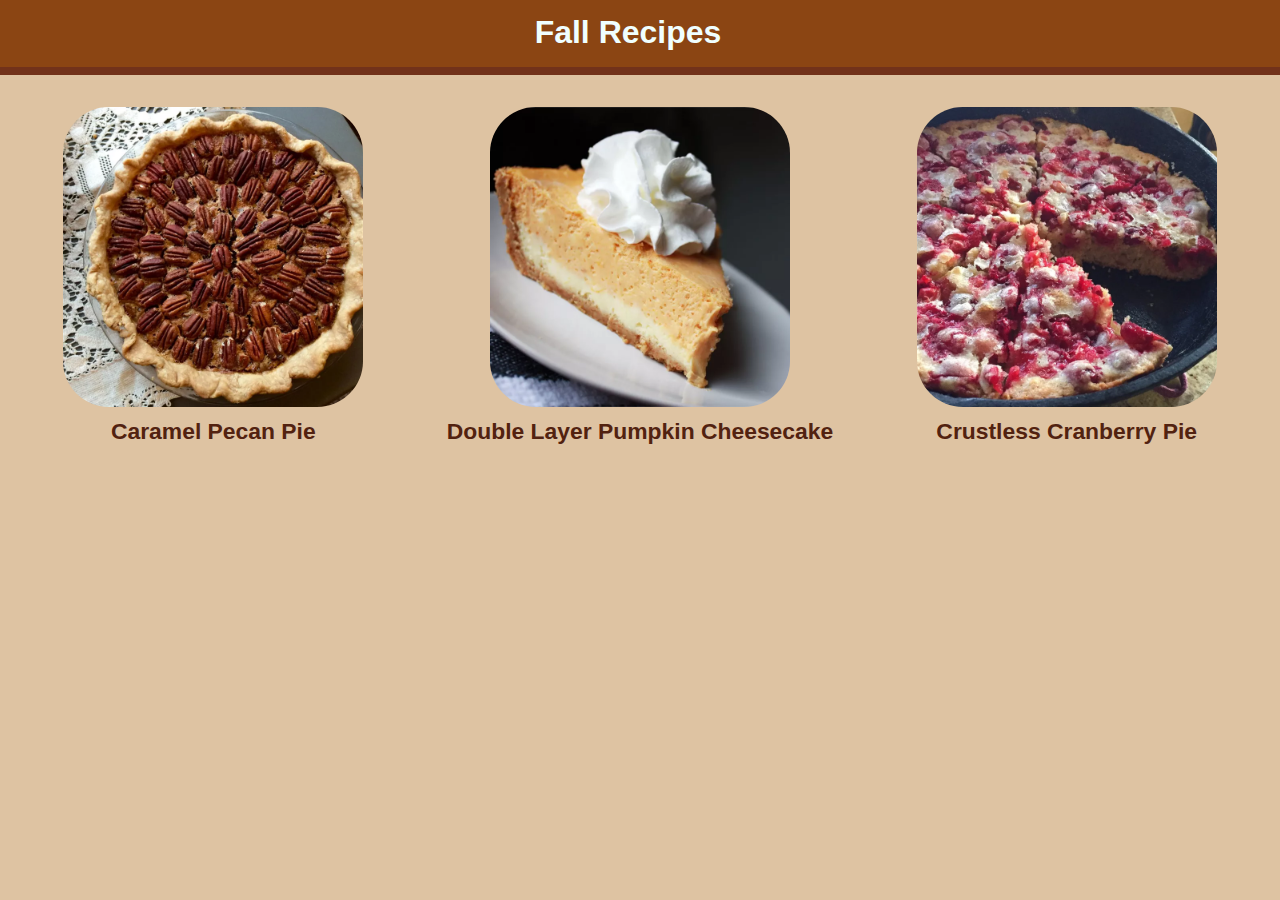
<file: index.html>
<!DOCTYPE html>
<html lang="en">
<head>
    <meta charset="UTF-8">
    <meta name="viewport" content="width=device-width, initial-scale=1.0">
    <title>Odin Recipes Project</title>
    <link rel="stylesheet" href="styles.css">
</head>
<body>
    <h1>Fall Recipes</h1>
    <nav>
        <ul class="nav-list">
            <li><a href="recipes/caramel-pecan-pie.html"><img src="resources/caramel-pecan-pie/caramel-pecan-pie.jpg"><p>Caramel Pecan Pie</p></a></li>
            <li><a href="recipes/double-layer-pumpkin-cheesecake.html"><img src="resources/double-layer-pumpkin-cheesecake/double-layer-pumpkin-cheesecake.jpg"><p>Double Layer Pumpkin Cheesecake</p></a></li>
            <li><a href="recipes/crustless-cranberry-pie.html"><img src="resources/crustless-cranberry-pie/crustless-cranberry-pie.jpg"><p>Crustless Cranberry Pie</p></a></li>
        </ul>
    </nav>
</body>
</html>
</file>
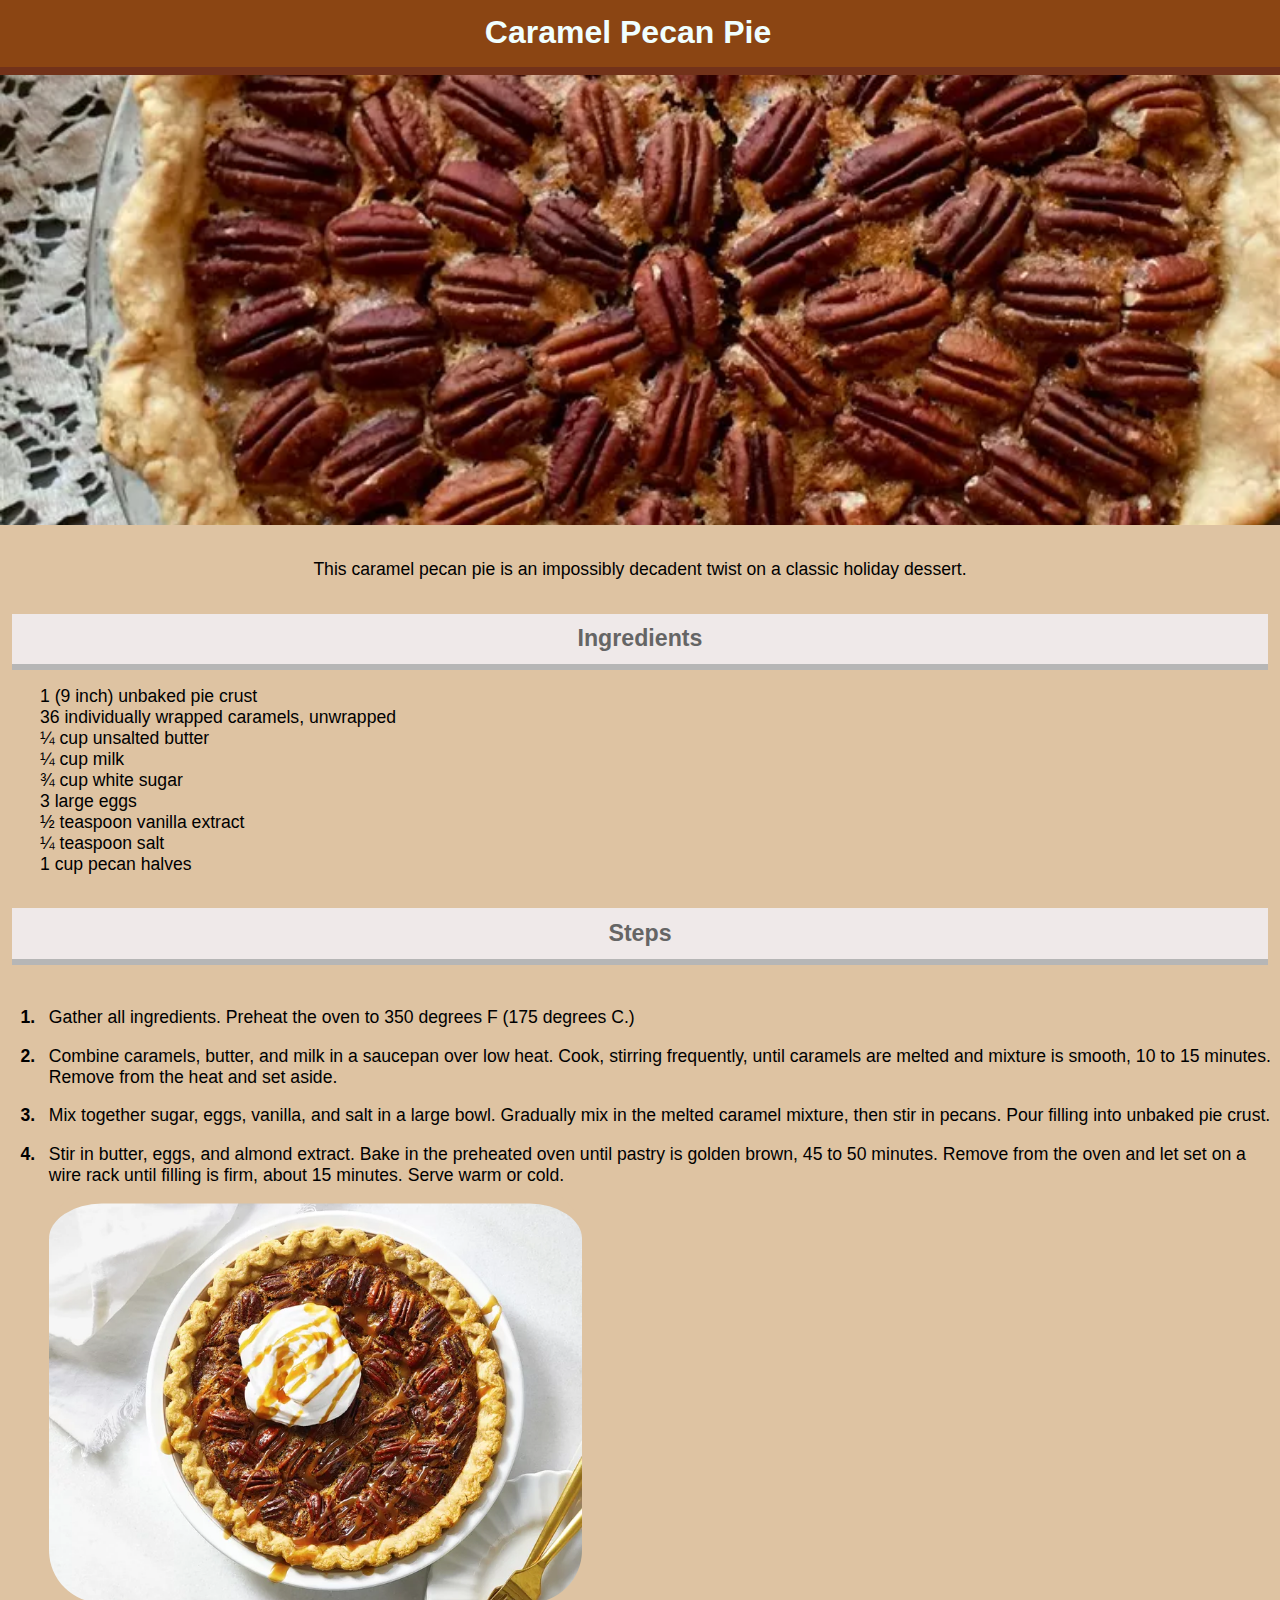
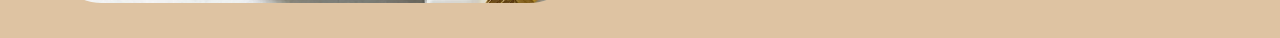
<file: recipes/caramel-pecan-pie.html>
<!DOCTYPE html>
<html lang="en">
<head>
    <meta charset="UTF-8">
    <meta name="viewport" content="width=device-width, initial-scale=1.0">
    <link rel="stylesheet" href="../styles.css">
    <title>Caramel Pecan Pie</title>
</head>
<body>
    <h1>Caramel Pecan Pie</h1>
    <nav class="page-nav">
        <img src="../resources/caramel-pecan-pie/caramel-pecan-pie.jpg" class="full-width">
        <p>This caramel pecan pie is an impossibly decadent twist on a classic holiday dessert.</p>
        <h2>Ingredients</h2>
            <ul>
                <li>1 (9 inch) unbaked pie crust</li>
                <li>36 individually wrapped caramels, unwrapped</li>
                <li>¼ cup unsalted butter</li>
                <li>¼ cup milk</a></li>
                <li>¾ cup white sugar</li>
                <li>3 large eggs</li>
                <li>½ teaspoon vanilla extract</li>
                <li>¼ teaspoon salt</li>
                <li>1 cup pecan halves</li>
            </ul>
        <h2>Steps</h2>
            <ol>
                <li>Gather all ingredients. Preheat the oven to 350 degrees F (175 degrees C.)</li>
                <li>Combine caramels, butter, and milk in a saucepan over low heat. Cook, stirring frequently, until caramels are melted and mixture is smooth, 10 to 15 minutes. Remove from the heat and set aside.</li>
                <li>Mix together sugar, eggs, vanilla, and salt in a large bowl. Gradually mix in the melted caramel mixture, then stir in pecans. Pour filling into unbaked pie crust.</li>
                <li>Stir in butter, eggs, and almond extract. Bake in the preheated oven until pastry is golden brown, 45 to 50 minutes. Remove from the oven and let set on a wire rack until filling is firm, about 15 minutes. Serve warm or cold.
                    <br />
                    <img src="../resources/caramel-pecan-pie/caramel-step-1.jpg">
                </li>
            </ol>
    </nav>
</body>
</html>
</file>
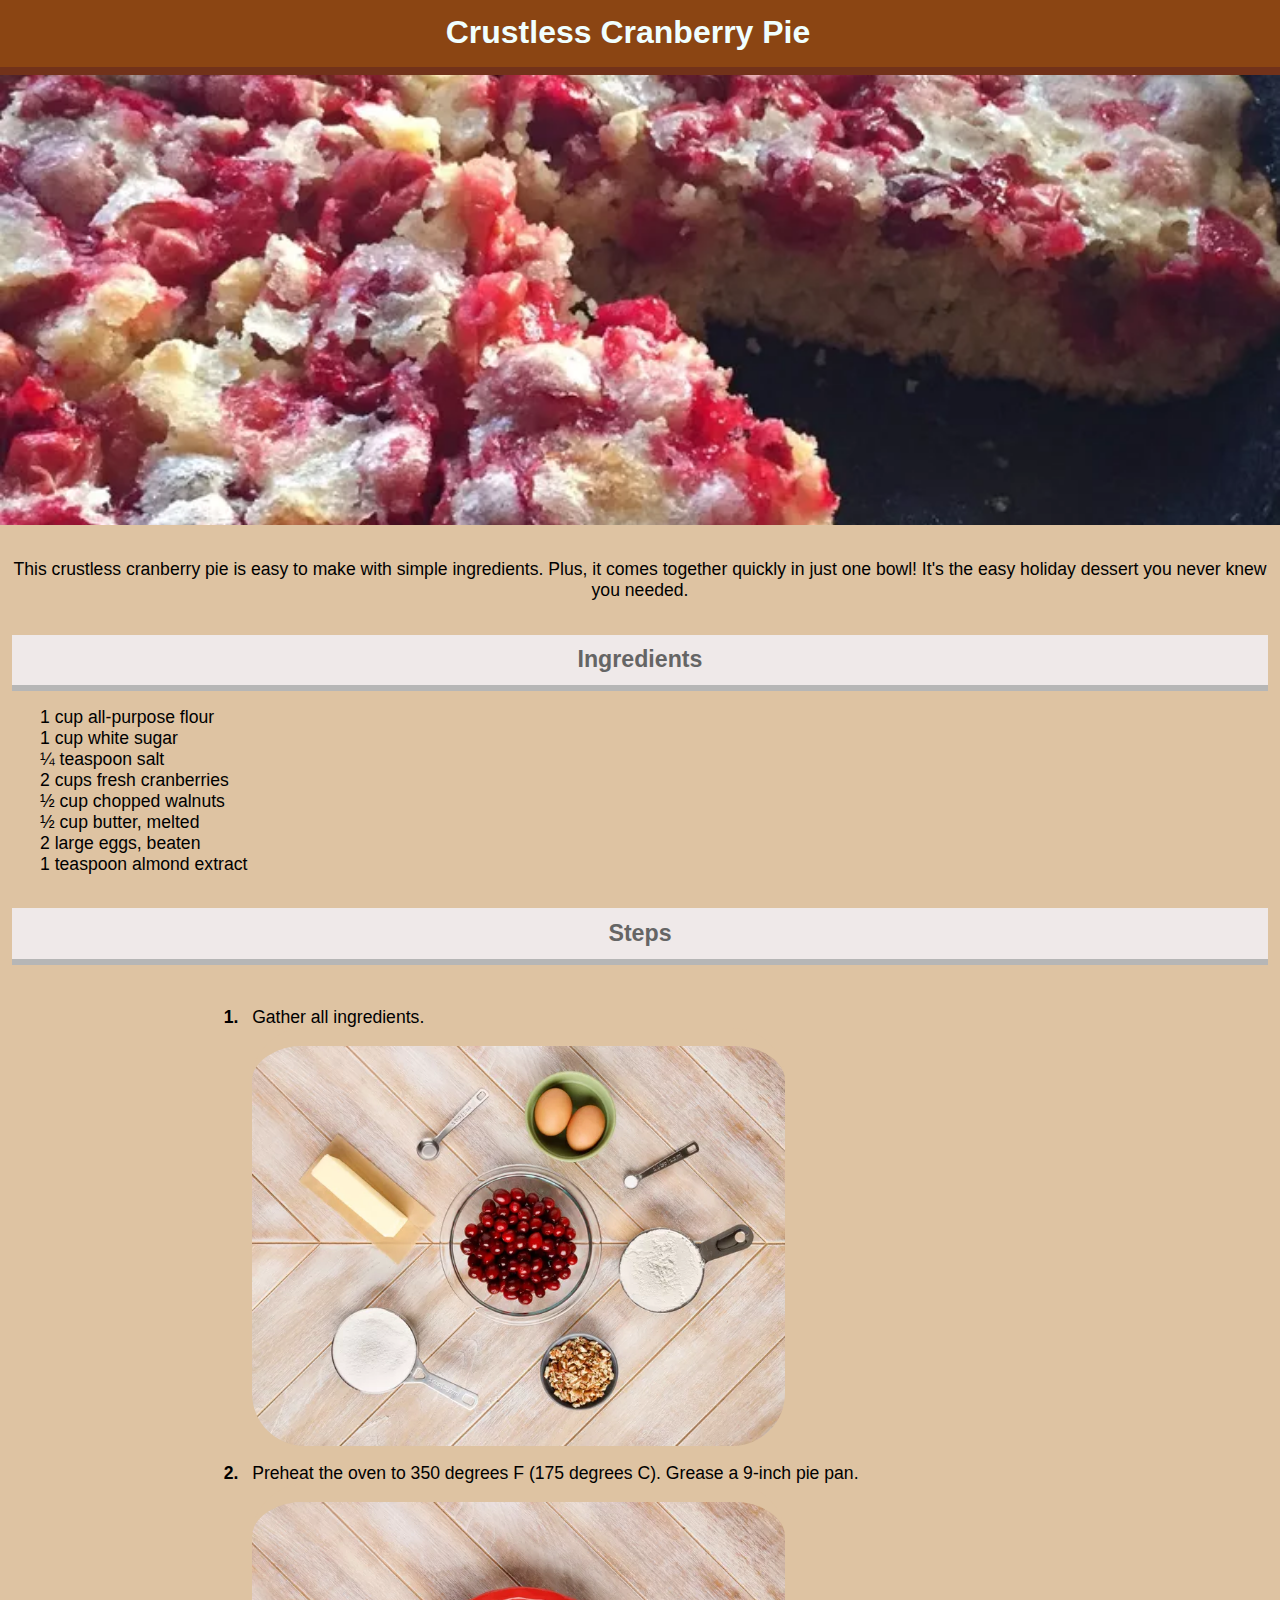
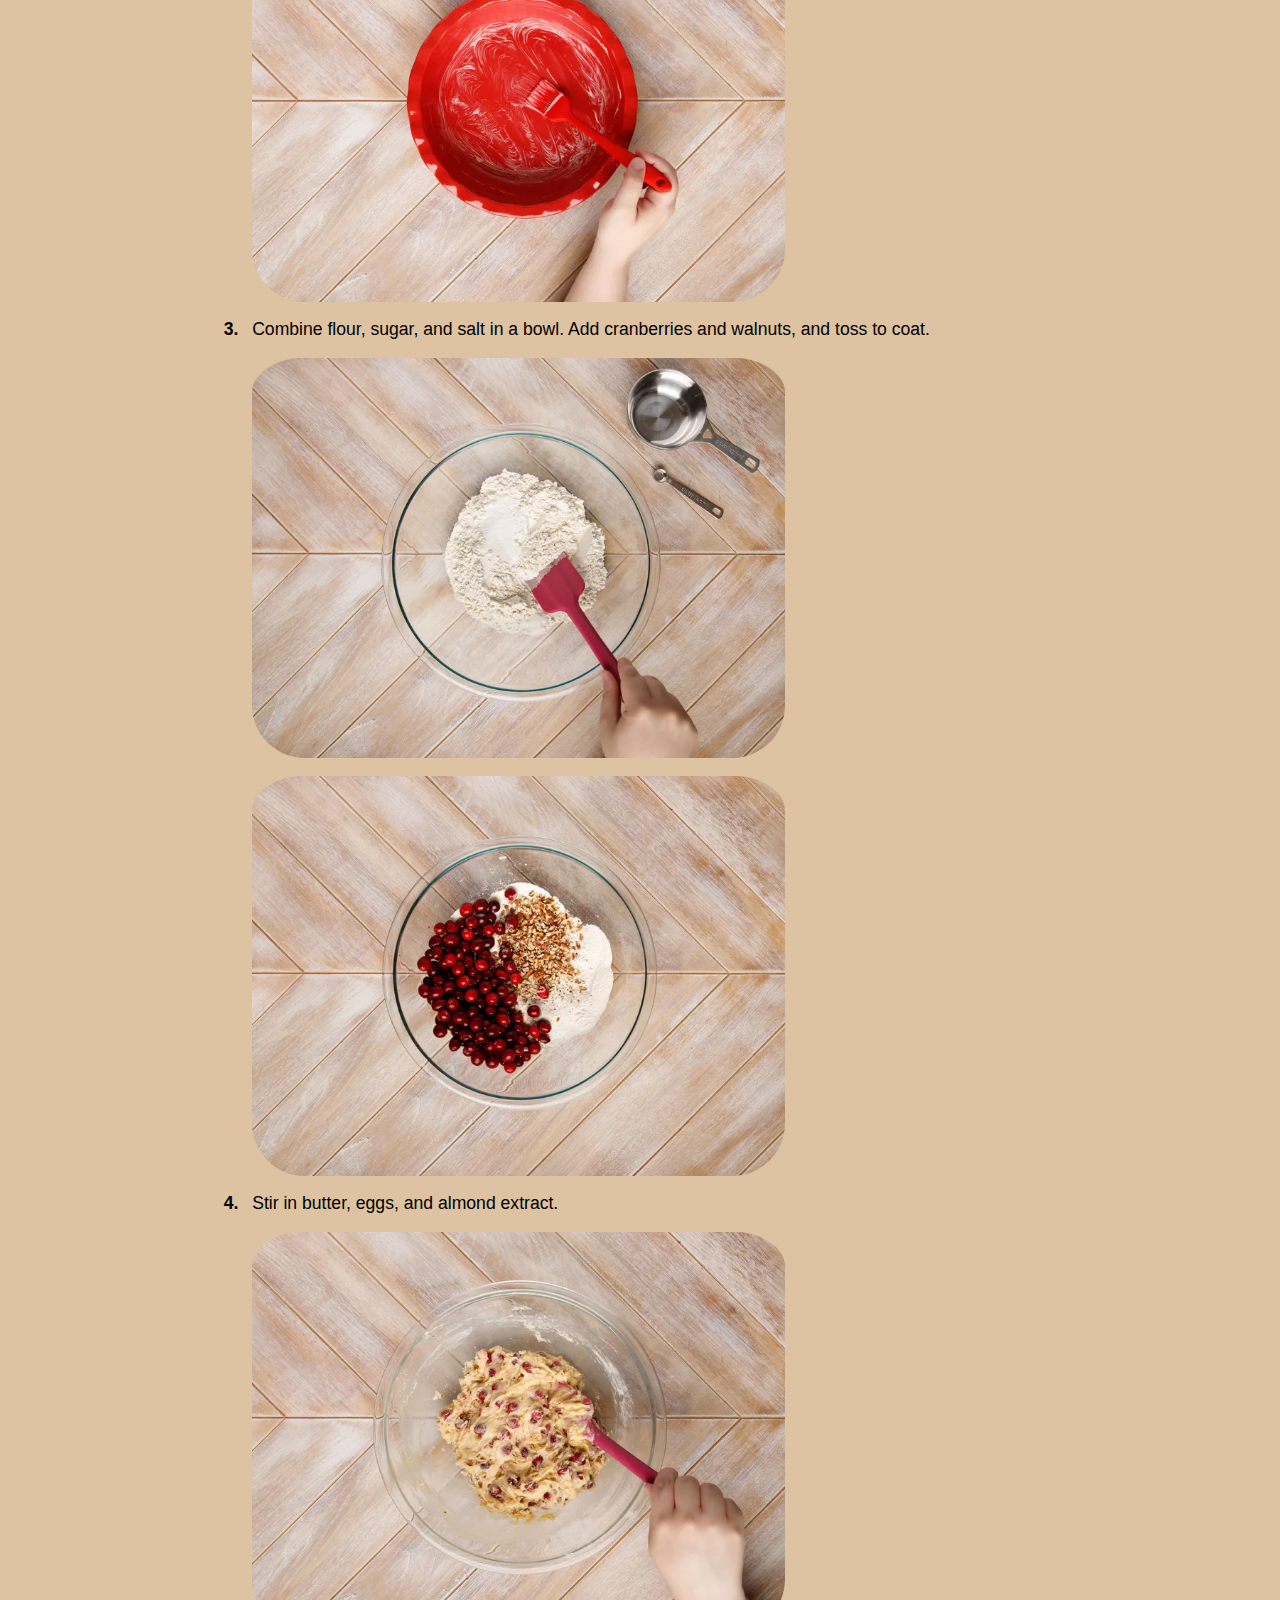
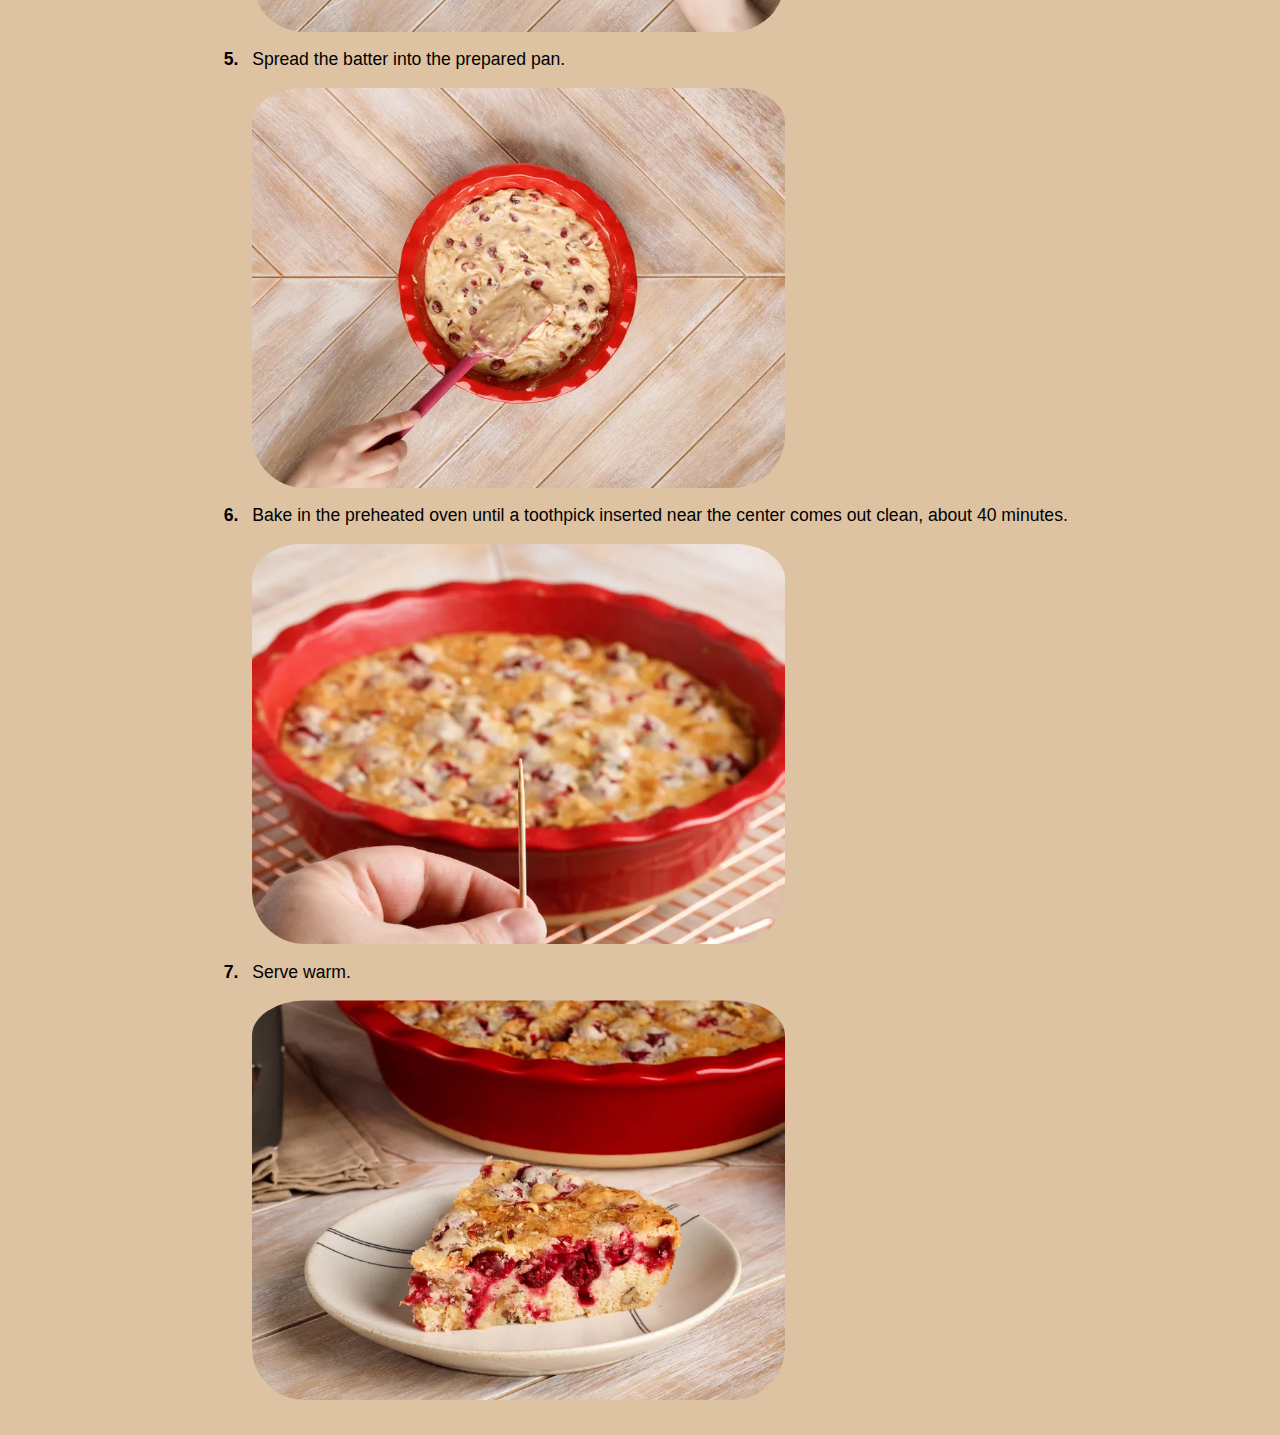
<file: recipes/crustless-cranberry-pie.html>
<!DOCTYPE html>
<html lang="en">
<head>
    <meta charset="UTF-8">
    <meta name="viewport" content="width=device-width, initial-scale=1.0">
    <link rel="stylesheet" href="../styles.css">
    <title>Crustless Cranberry Pie</title>
</head>
<body>
    <h1>Crustless Cranberry Pie</h1>
    <nav class="page-nav">
    <img src="../resources/crustless-cranberry-pie/crustless-cranberry-pie.jpg" class="full-width">
    <p>This crustless cranberry pie is easy to make with simple ingredients. Plus, it comes together quickly in just one bowl! It's the easy holiday dessert you never knew you needed.</p>
    <h2>Ingredients</h2>
        <ul>
            <li>1 cup all-purpose flour</li>
            <li>1 cup white sugar</li>
            <li>¼ teaspoon salt</li>
            <li>2 cups fresh cranberries</a></li>
            <li>½ cup chopped walnuts</li>
            <li>½ cup butter, melted</li>
            <li>2 large eggs, beaten</li>
            <li>1 teaspoon almond extract</li>
        </ul>
    <h2>Steps</h2>
        <ol>
            <li>Gather all ingredients.
                <img src="../resources/crustless-cranberry-pie/crustless-step-1.jpg">
            </li>
            <li>Preheat the oven to 350 degrees F (175 degrees C). Grease a 9-inch pie pan.
                <img src="../resources/crustless-cranberry-pie/crustless-step-2.jpg">
            </li>
            <li>Combine flour, sugar, and salt in a bowl. Add cranberries and walnuts, and toss to coat.
                <img src="../resources/crustless-cranberry-pie/crustless-step-3-1.jpg">
                <img src="../resources/crustless-cranberry-pie/crustless-step-3-2.jpg">
            </li>
            <li>Stir in butter, eggs, and almond extract.
                <img src="../resources/crustless-cranberry-pie/crustless-step-4.jpg">
            </li>
            <li>Spread the batter into the prepared pan.
                <img src="../resources/crustless-cranberry-pie/crustless-step-5.jpg">
            </li>
            <li>Bake in the preheated oven until a toothpick inserted near the center comes out clean, about 40 minutes.
                <img src="../resources/crustless-cranberry-pie/crustless-step-6.jpg">
            </li>
            <li>Serve warm. <br />
                <img src="../resources/crustless-cranberry-pie/crustless-step-7.jpg">
            </li>
        </ol>
        </nav>
</body>
</html>
</file>
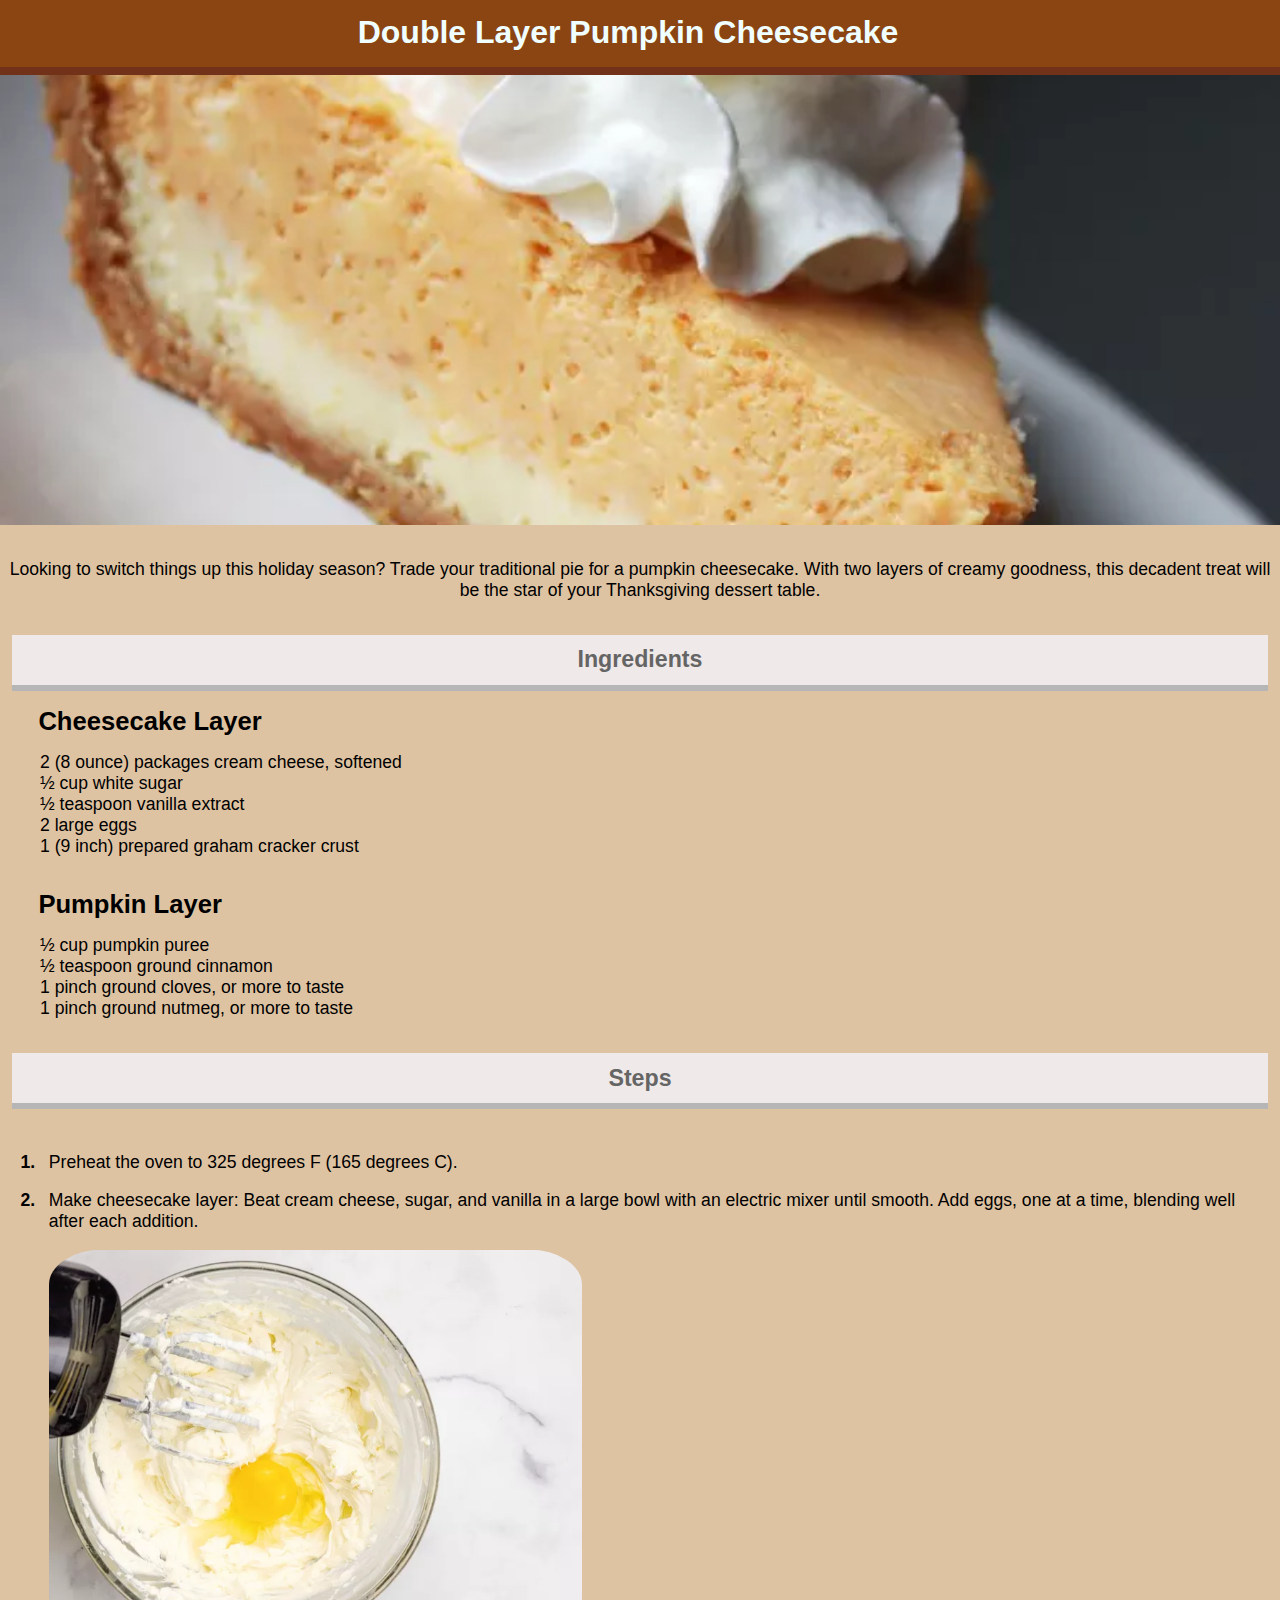
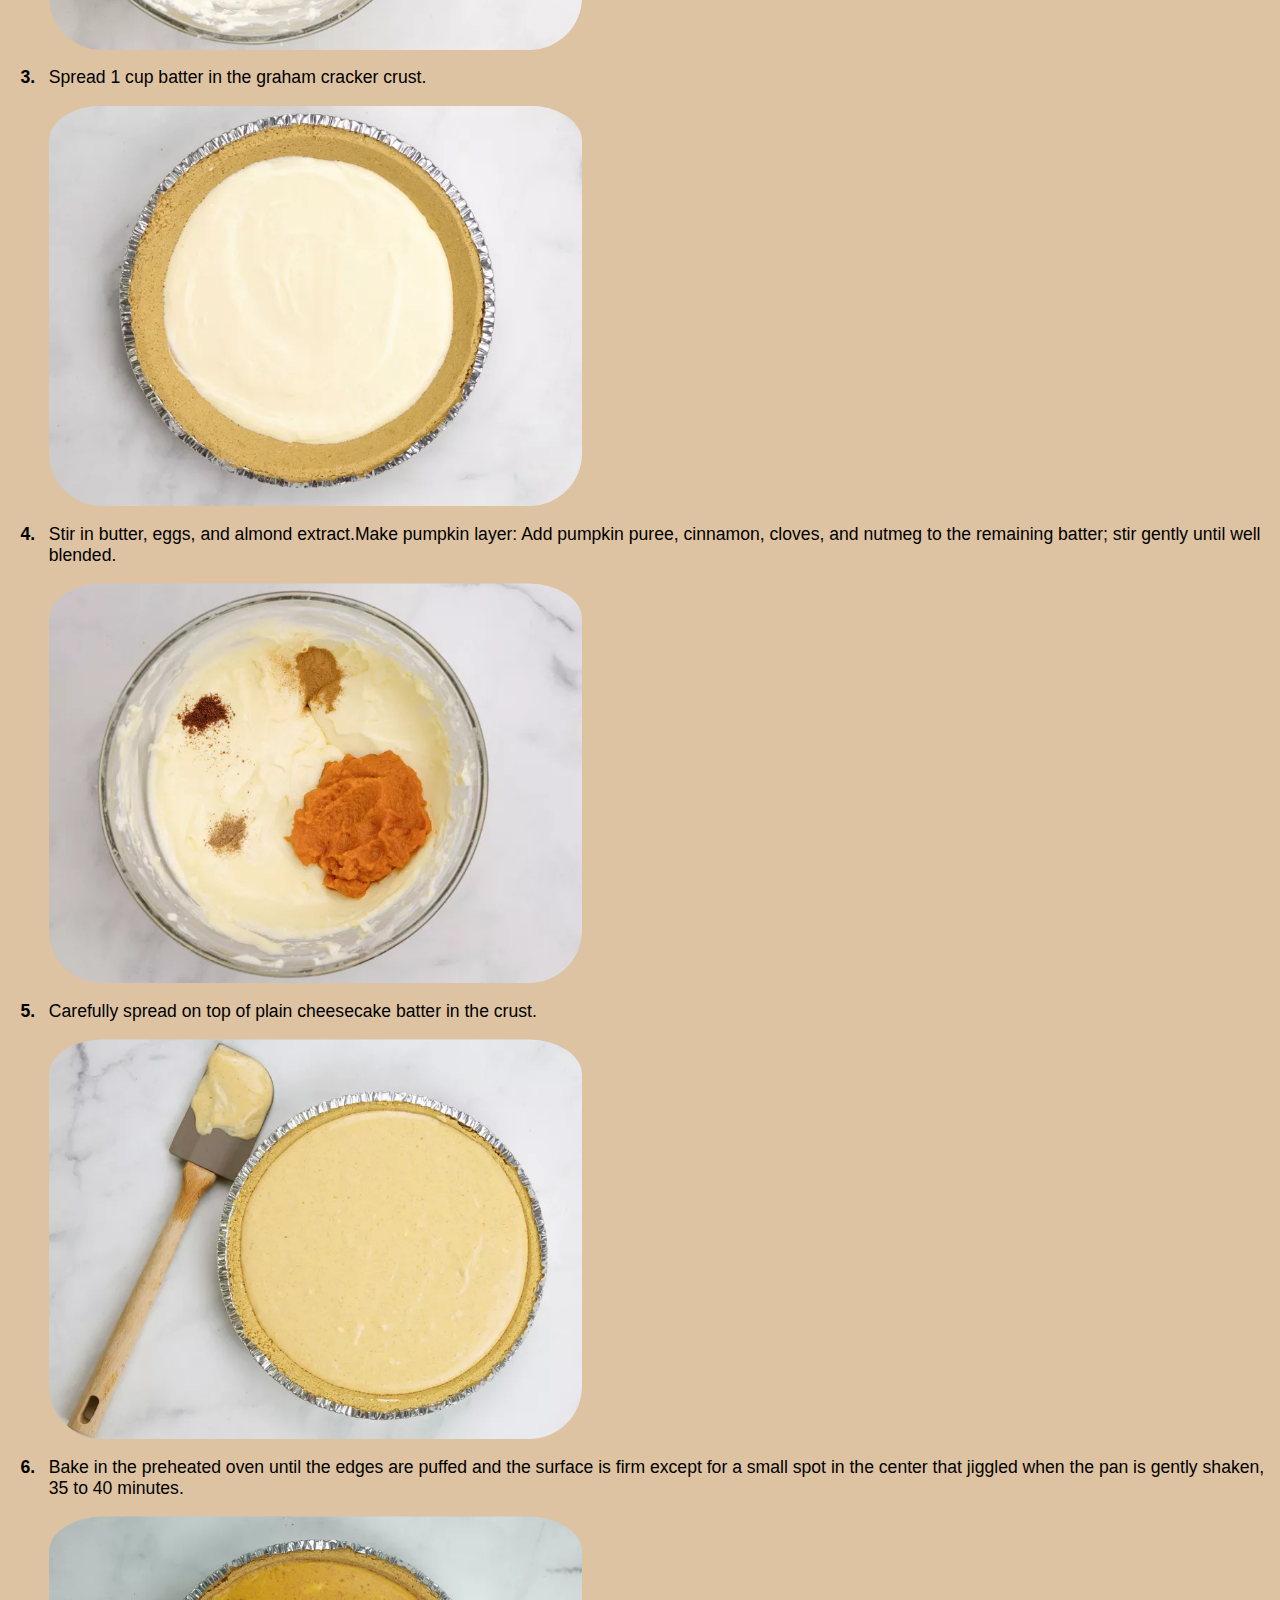
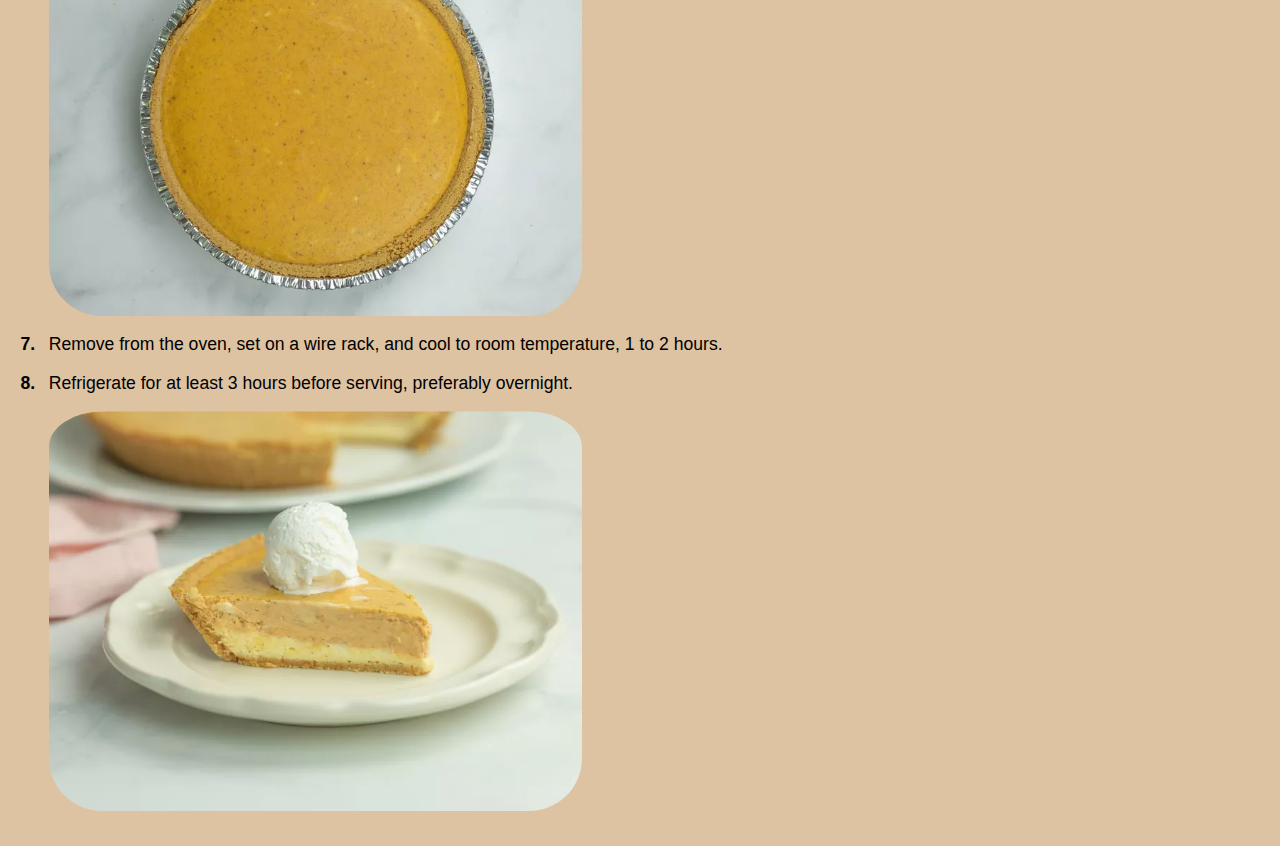
<file: recipes/double-layer-pumpkin-cheesecake.html>
<!DOCTYPE html>
<html lang="en">
<head>
    <meta charset="UTF-8">
    <meta name="viewport" content="width=device-width, initial-scale=1.0">
    <link rel="stylesheet" href="../styles.css">
    <title>Double Layer Pumpkin Cheesecake</title>
</head>
<body>
    <h1>Double Layer Pumpkin Cheesecake</h1>
    <nav class="page-nav">
    <img src="../resources/double-layer-pumpkin-cheesecake/double-layer-pumpkin-cheesecake.jpg" class="full-width">
    <p>Looking to switch things up this holiday season? Trade your traditional pie for a pumpkin cheesecake. With two layers of creamy goodness, this decadent treat will be the star of your Thanksgiving dessert table.</p>
    <h2>Ingredients</h2>
    <h3>Cheesecake Layer</h3>
        <ul>
            <li>2 (8 ounce) packages cream cheese, softened</li>
            <li>½ cup white sugar</li>
            <li>½ teaspoon vanilla extract</li>
            <li>2 large eggs</a></li>
            <li>1 (9 inch) prepared graham cracker crust</li>
        </ul>
    <h3>Pumpkin Layer</h3>
        <ul>
            <li>½ cup pumpkin puree</li>
            <li>½ teaspoon ground cinnamon</li>
            <li>1 pinch ground cloves, or more to taste</li>
            <li>1 pinch ground nutmeg, or more to taste</li>
        </ul>
    <h2>Steps</h2>
        <ol>
            <li>Preheat the oven to 325 degrees F (165 degrees C).</li>
            <li>Make cheesecake layer: Beat cream cheese, sugar, and vanilla in a large bowl with an electric mixer until smooth. Add eggs, one at a time, blending well after each addition.
                <img src="../resources/double-layer-pumpkin-cheesecake/double-step-2.jpg">
            </li>
            <li>Spread 1 cup batter in the graham cracker crust.
                <img src="../resources/double-layer-pumpkin-cheesecake/double-step-3.jpg">
            </li>
            <li>Stir in butter, eggs, and almond extract.Make pumpkin layer: Add pumpkin puree, cinnamon, cloves, and nutmeg to the remaining batter; stir gently until well blended.
                <img src="../resources/double-layer-pumpkin-cheesecake/double-step-4.jpg">
            </li>
            <li>Carefully spread on top of plain cheesecake batter in the crust.
                <img src="../resources/double-layer-pumpkin-cheesecake/double-step-5.jpg">
            </li>
            <li>Bake in the preheated oven until the edges are puffed and the surface is firm except for a small spot in the center that jiggled when the pan is gently shaken, 35 to 40 minutes.
                <img src="../resources/double-layer-pumpkin-cheesecake/double-step-6.jpg">
            </li>
            <li>Remove from the oven, set on a wire rack, and cool to room temperature, 1 to 2 hours.</li>
            <li>Refrigerate for at least 3 hours before serving, preferably overnight.
                <img src="../resources/double-layer-pumpkin-cheesecake/double-step-8.jpg">
            </li>
        </ol>
    </nav>
</body>
</html>
</file>
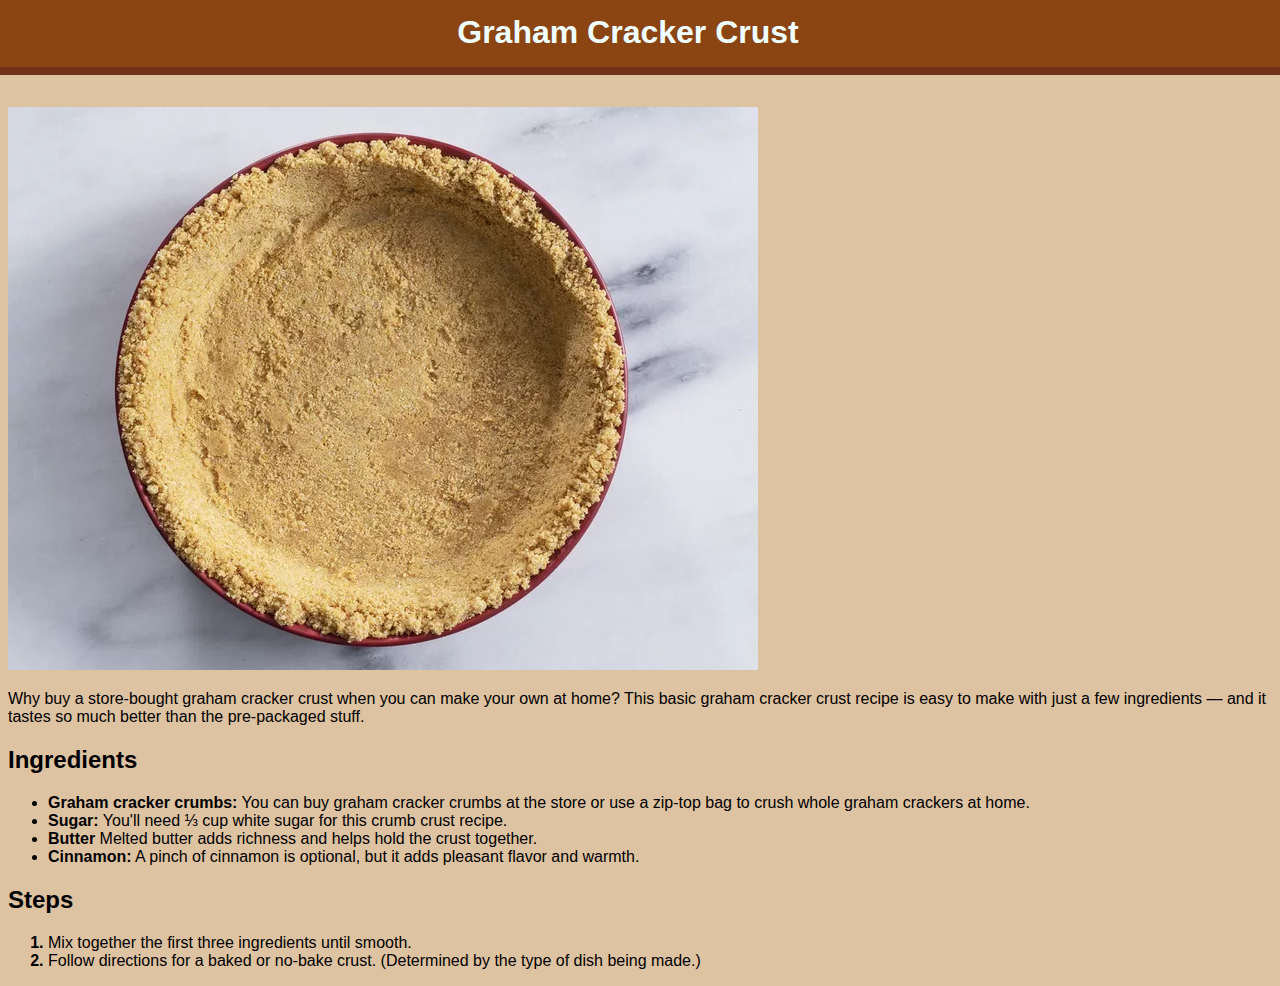
<file: recipes/graham-cracker-crust.html>
<!DOCTYPE html>
<html lang="en">
<head>
    <meta charset="UTF-8">
    <meta name="viewport" content="width=device-width, initial-scale=1.0">
    <link rel="stylesheet" href="../styles.css">
    <title>Graham Cracker Crust</title>
</head>
<body>
    <h1>Graham Cracker Crust</h1>
    <img src="../resources/graham-cracker-crust.jpg">
    <p>Why buy a store-bought graham cracker crust when you can make your own at home? This basic graham cracker crust recipe is easy to make with just a few ingredients — and it tastes so much better than the pre-packaged stuff.</p>
    <h2>Ingredients</h2>
        <ul>
            <li><strong>Graham cracker crumbs:</strong> You can buy graham cracker crumbs at the store or use a zip-top bag to crush whole graham crackers at home.</li>
            <li><strong>Sugar:</strong> You'll need ⅓ cup white sugar for this crumb crust recipe.</li>
            <li><strong>Butter</strong> Melted butter adds richness and helps hold the crust together.</li>
            <li><strong>Cinnamon:</strong> A pinch of cinnamon is optional, but it adds pleasant flavor and warmth.</li>
        </ul>
    <h2>Steps</h2>
        <ol>
            <li>Mix together the first three ingredients until smooth.</li>
            <li>Follow directions for a baked or no-bake crust. (Determined by the type of dish being made.)</li>
        </ol>
</body>
</html>
</file>
<file: styles.css>
* {
  font-family:Arial, Helvetica, sans-serif;
  background-color: #dec3a2;
}

ol>li::marker {
    font-weight: 700;
}

a > img {
  max-height: 300px;
  max-width: 300px;
  border-radius: 2em;
  transition: transform 0.2s;
}

a {
  text-decoration: none;
  font-size: 1.1em;
  font-weight: bold;
  color: #522210;
}

a > p {
  margin-top: 0.2em;
}

a > img:hover {
  opacity: 0.33;
  transform: scale(1.025);
}

h1 {
  text-align: center;
  background-color: saddlebrown;
  color: azure;
  padding: 0.5em 0;
  margin: -0.3em -0.25em 1em -1em;
  /* border-radius: 1em 0 0 1em; */
  border-bottom: solid 8px #72321a;
  /* box-shadow: 0 0 5px 0 #000; */
}

nav {
  /* border: red 5px solid; */
}

.nav-list {
  display: flex;
  flex-direction: row;
  gap: 1rem;
  flex-wrap: wrap;
  justify-content: space-evenly;

  margin: 0;
  padding: 0;
  list-style: none;
  /* border: yellow 5px solid; */
}

.nav-list li {
  /* border: green 5px solid; */
  /* border-bottom: 7px solid saddlebrown; */
  flex-grow: 1;
  flex-shrink: 1;
  flex-basis: 0;
  /* width: 100%; */
} 

.nav-list > * {
  /* background-color: aqua; */
  text-align: center;
  font-size: 1.3em;
}

/* .page-nav {
  display: flex;
  flex-direction: row;
  flex-wrap: wrap;
  justify-content: space-evenly;
  gap: 1em;
  flex-grow: 1;
  flex-shrink: 1;
  flex-basis: 0;
} */

.page-nav {
  display: flex;
  flex-direction: row;
  gap: 1rem;
  flex-wrap: wrap;
  justify-content: space-evenly;
  margin: -2em -0.5em auto -0.5em;
}

.page-nav > * {
  font-size: 1.1em;
}

.page-nav > h2 {
  margin: auto 0.5em;
  flex-basis: 100%;
  font-size: 1.45em;
  text-align: center;
  background-color: rgb(239, 233, 233);
  color: #656565;
  padding: 0.5em 0;
  /* margin: -0.3em -0.5em 0.5em -0.5em; */
  /* border-radius: 0.5em 5em 0.5em 5em;  */
  border-bottom: solid 6px #b6b6b6;
}

.page-nav > h3 {
  flex-basis: 100%;
  margin: auto;
  margin-left: 1.5em;
  font-size: 1.6em;
}

.page-nav > p {
  flex-basis: 100%;
  text-align: center;
}

.page-nav > img {
  max-width: 100%;
  max-height: 450px;
  object-fit: cover;
}

.page-nav > ol > li {
  padding: 0.5em;
}

.page-nav > ol > li > img {
  display: flex;
  max-width: 100%;
  max-height: 400px;
  border-radius: 3em;
  padding-top: 1em;
}

.page-nav > ul {
  margin-top: 0;
  width: 100%;
}

.page-nav > ul > li {
  list-style-type: none;
}

.full-width {
  flex-basis: 100%;
  height: auto;
}

/* @media (min-width: 600px) {
  .nav-list {
  flex-direction: row;
  }
} */
</file>
